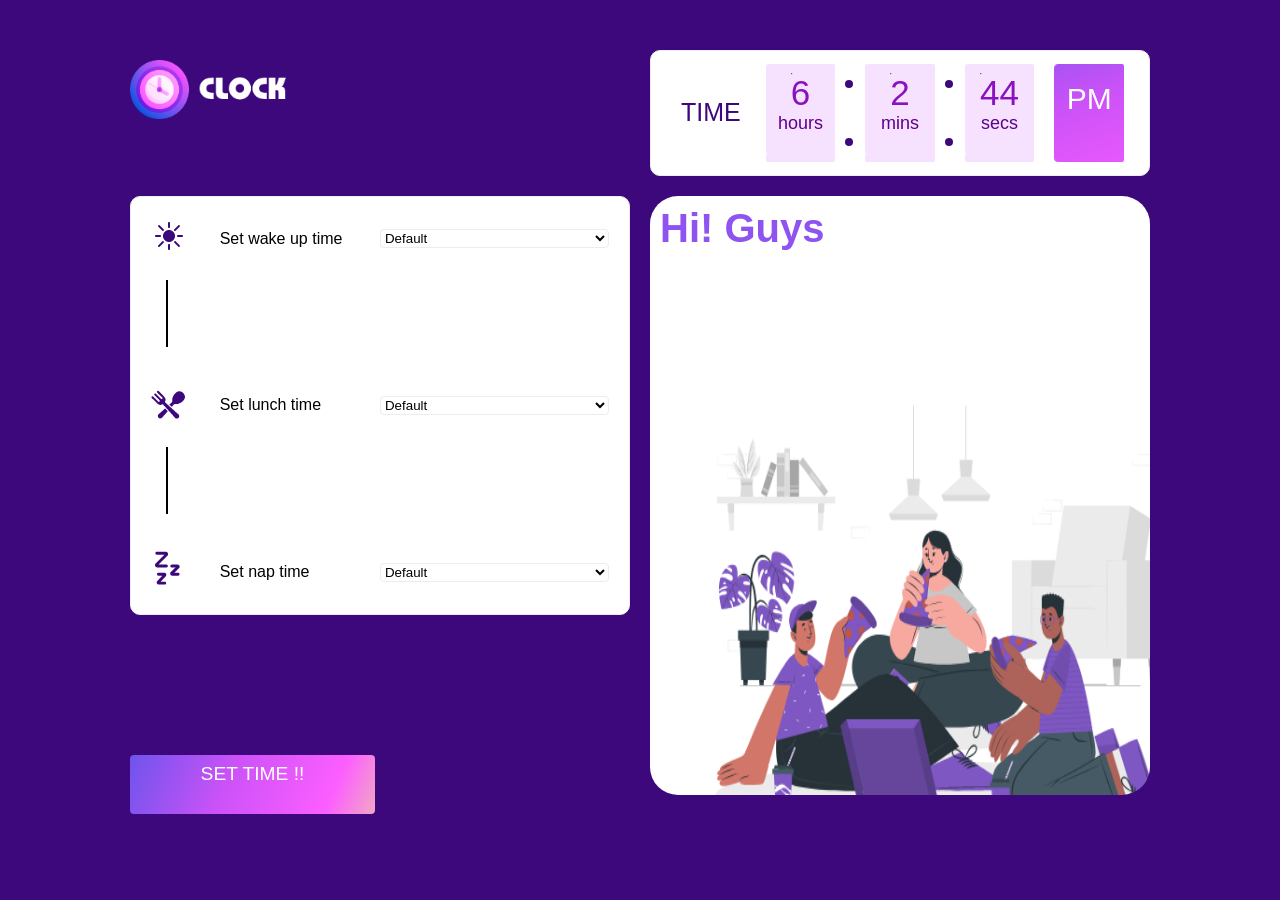
<file: clock_project/index.html>
<!DOCTYPE html>
<html lang="en">
<head>
    <meta charset="UTF-8">
    <meta http-equiv="X-UA-Compatible" content="IE=edge">
    <meta name="viewport" content="width=device-width, initial-scale=1.0">
    <title>Digital Clock</title>
    <link rel="stylesheet" href="style.css">
</head>
<body>
    <div class="container">
        <div class="item1"></div>
        <div class="item2">
                <div class="i21 t1">TIME</div>
                <div class="i21 t2"> <span class="text" id="hour">00</span><br>hours
                </div>
                <div class="t4">
                    <div class="c1"></div>
                    <div class="c2"></div>
                </div>
                <div class="i21 t2" > <span class="text" id="min">00</span><br>mins</div>
                <div class="t4">
                    <div class="c1"></div>
                    <div class="c2"></div>
                </div>
                <div class="i21 t2" > <span class="text" id="sec">00</span><br>secs</div>
                <div class="i21 t3" id="am">AM</div>
        </div>
        <div class="item3 i3">
            <div class="i31 rows">
                <div class="row1">

                    <div class="div1"><img src="images/wake_up.png" alt=""></div>
                    <div class="div2">Set wake up time</div>
                    <div class="div3">
                        <select name="" id="wakeuptime">
                            <option value="0">Default</option>
                            <option value="1">1AM - 2AM</option>
                            <option value="2">2AM - 3AM</option>
                            <option value="3">3AM - 4AM</option>
                            <option value="4">4AM - 5AM</option>
                            <option value="5">5AM - 6AM</option>
                            <option value="6">6AM - 7AM</option>
                            <option value="7">7AM - 8AM</option>
                            <option value="8">8AM - 9AM</option>
                            <option value="9">9AM - 10AM</option>
                            <option value="10">10AM - 11AM</option>
                            <option value="11">11AM - 12PM</option>
                            <option value="12">12PM - 1PM</option>
                            <option value="13">1PM - 2PM</option>
                            <option value="14">2PM - 3PM</option>
                            <option value="15">3PM - 4PM</option>
                            <option value="16">4PM - 5PM</option>
                            <option value="17">5PM - 6PM</option>
                            <option value="18">6PM - 7PM</option>
                            <option value="19">7PM - 8PM</option>
                            <option value="20">8PM - 9PM</option>
                            <option value="21">9PM - 10PM</option>
                            <option value="22">10PM - 11PM</option>
                            <option value="23">11PM - 12PM</option>
                            <option value="24">12AM - 1AM</option>
                        </select>
                    </div>
                </div>
                <div class="row4"></div>
                <div class="row2">
                    <div class="div1"><img src="images/lunch_time.png" alt=""></div>
                    <div class="div2 g2">Set lunch time</div>
                    <div class="div3 g3">
                        <select name="" id="lunchtime">
                            <option value="0">Default</option>
                            <option value="1">1AM - 2AM</option>
                            <option value="2">2AM - 3AM</option>
                            <option value="3">3AM - 4AM</option>
                            <option value="4">4AM - 5AM</option>
                            <option value="5">5AM - 6AM</option>
                            <option value="6">6AM - 7AM</option>
                            <option value="7">7AM - 8AM</option>
                            <option value="8">8AM - 9AM</option>
                            <option value="9">9AM - 10AM</option>
                            <option value="10">10AM - 11AM</option>
                            <option value="11">11AM - 12PM</option>
                            <option value="12">12PM - 1PM</option>
                            <option value="13">1PM - 2PM</option>
                            <option value="14">2PM - 3PM</option>
                            <option value="15">3PM - 4PM</option>
                            <option value="16">4PM - 5PM</option>
                            <option value="17">5PM - 6PM</option>
                            <option value="18">6PM - 7PM</option>
                            <option value="19">7PM - 8PM</option>
                            <option value="20">8PM - 9PM</option>
                            <option value="21">9PM - 10PM</option>
                            <option value="22">10PM - 11PM</option>
                            <option value="23">11PM - 12PM</option>
                            <option value="24">12AM - 1AM</option>
                        </select>
                    </div>
                </div>
                <div class="row5"></div>
                <div class="row3">
                    <div class="div1"><img src="images/nap_time.png" alt=""></div>
                    <div class="div2 g2">Set nap time</div>
                    <div class="div3 g3">
                        <select name="" id="naptime">
                            <option value="0">Default</option>
                            <option value="1">1AM - 2AM</option>
                            <option value="2">2AM - 3AM</option>
                            <option value="3">3AM - 4AM</option>
                            <option value="4">4AM - 5AM</option>
                            <option value="5">5AM - 6AM</option>
                            <option value="6">6AM - 7AM</option>
                            <option value="7">7AM - 8AM</option>
                            <option value="8">8AM - 9AM</option>
                            <option value="9">9AM - 10AM</option>
                            <option value="10">10AM - 11AM</option>
                            <option value="11">11AM - 12PM</option>
                            <option value="12">12PM - 1PM</option>
                            <option value="13">1PM - 2PM</option>
                            <option value="14">2PM - 3PM</option>
                            <option value="15">3PM - 4PM</option>
                            <option value="16">4PM - 5PM</option>
                            <option value="17">5PM - 6PM</option>
                            <option value="18">6PM - 7PM</option>
                            <option value="19">7PM - 8PM</option>
                            <option value="20">8PM - 9PM</option>
                            <option value="21">9PM - 10PM</option>
                            <option value="22">10PM - 11PM</option>
                            <option value="23">11PM - 12PM</option>
                            <option value="24">12AM - 1AM</option>
                        </select>
                    </div>
                </div>
            </div>
            <div class="i32" id="tdec">Good Morning!</div>
            <div class="i33" id="party-time" onclick="settime()">SET TIME !!</div>
        </div>
        <div class="item4 clr" id="imgg">Hi! Guys</div>
        <!-- <div class="item5">5</div> -->
    </div>




    <script src="index.js"></script>
</body>
</html>
</file>
<file: clock_project/style.css>
*{
    background-color: #3D087B;
    font-family: 'Lucida Sans', 'Lucida Sans Regular', 'Lucida Grande', 'Lucida Sans Unicode', Geneva, Verdana, sans-serif;
}
body{
    margin: 50px 130px;
}
.container{
    height: 70vh;
    display: grid;
    grid-template-columns: 1fr 1fr 1fr 1fr;
    /* grid-auto-rows: minmax(100px,auto); */
    grid-template-rows: 20% 95%;  
    grid-gap: 20px; 
}
.item1{
    /* grid-column-start: 1;
    grid-column-end: 2; */
    /* border:2px solid red; */
    border-radius: 0.7em;
    background-image: url('images/clock_logo.png');
    background-repeat: no-repeat;
    background-size: 65%;
    margin-top: 10px;
    box-sizing: border-box;
    /* padding: 100px; */
}
.item2{
    /* border:2px solid red; */
    grid-column: 3/5;
    /* border-radius: 0.7em; */
    background-color: white;
    border: 1px solid #EDEDED;
    border-radius: 10px;
    opacity: 1;
}
.item3{
    /* border:2px solid red; */
    grid-column: 1/3;
    border-radius: 0.7em;
    /* gap: 20px; */
    grid-gap: 10px;
}
.i3{
    /* background-color: white; */
    display: grid;
    grid-template-columns: 1fr 1fr;
    grid-template-rows: 70% 20% 10%;
    border-radius: 0.7em;
}
.i31{
    /* border:2px solid red; */
    grid-column: 1/3;
    background-color: white;
    border: 1px solid #EDEDED;
    border-radius: 10px;
    opacity: 1;
}
.rows{
    background-color: white;
    /* background-color: red; */
    display: grid;
    grid-template-columns: 1fr;
    grid-template-rows: 1fr 1fr 1fr 1fr 1fr;
}
.rows>div{
    /* border-radius: 10px; */
    background-color: white;
}
.row1{
    margin: 20px;
    display: grid;
    grid-template-columns: 15% 35% 50%;
    border-radius: 10px;
    background-color: white;
    /* justify-items: center; */
    align-items: center;

}
.row4{
    height: 80%;
    border-left: 2px solid;
    margin-left: 35px;
}
.row5{
    height: 80%;
    border-left: 2px solid;
    margin-left: 35px;
}
.row1 > div{
    border-radius: 10px;
    background-color: white;
}
.row1 >div>img{
    border-radius: 10px;
    background-color: white;
}
.row2 > div{
    border-radius: 10px;
    background-color: white;
}
.row2 >div>img{
    border-radius: 10px;
    background-color: white;
}
.row3 > div{
    border-radius: 10px;
    background-color: white;
}
.row3 >div>img{
    background-color: white;
}
.row2{
    margin: 20px;
    background-color: white;
    display: grid;
    grid-template-columns:15% 35% 50%;
    align-self: center;
}
.row3{
    margin: 20px;
    border-radius: 10px;
    background-color: white;
    display: grid;
    /* grid-template-columns: auto auto auto; */
    grid-template-columns: 15% 35% 50%;
}
select{
    background-color: white;
    border: 1px solid #EDEDED;
    border-radius: 4px;
    width: 100%;
}
option{
    background-color: white;
}

.i32{
    border: 1px solid #EDEDED;
    border-radius: 10px;
    opacity: 0.23;
    grid-column: 1/3;
    border-radius: 0.7em;
    background-color: #8A11BF;
    /* display: none; */
    /* visibility: hidden; */
}
#tdec{
    visibility: hidden;
    font-size: 2em;
    color:white;
    /* align-self: center; */
    display: flex;
    align-items: center;
    justify-content: center;
}
.i33{
    /* border:2px solid white; */
    /* border-radius: 0.7em; */
    /* grid-column: 1/3; */
    background: transparent linear-gradient(113deg, #6E54EC 0%, #CB52F8 40%, #FC5EFF 81%, #F1A7C5 100%) 0% 0% no-repeat padding-box;
    border-radius: 4px;
    opacity: 1;
    text-align: center;
    font-size: 1.2em;
    color: white;
    box-sizing: border-box;
    padding:8px;

    /* justify-self: center; */
    /* align-self: center; */
}
.g2{
    align-self: center;
}
.g3{
    align-self: center;
}
.item4{
    /* border:2px solid red; */
    grid-column: 3/5;
    border-radius: 0.7em;
    background-color: white;
    background-image: url('images/lunch_image.png');
    background-size: 100% 100%;
    background-repeat: no-repeat;
    
}
.item2{
    display: grid;
    grid-template-columns: 18% 18% 2% 18% 2% 18% 18%;
    grid-template-rows: 95%;
    align-content: center;
    justify-content: center;
}
.i21{
    margin: 10px;
    background-color: white;
    border-radius: 2px;
}
.t1{
    font-size: 25px;
    align-self: center;
    justify-self: center;
    color: #3D087B;
    text-transform: uppercase;
}
.t2{
    background-image: url("images/timeline.png");
}
.t3{
    background-image: url("images/AM_svg.png");
    background-repeat: no-repeat;
    background-size: cover;
}
.t4{
    background-color: white;
    display: grid;
    align-items: center;
}
.c1{
    height: 8px;
    width: 8px;
    background-color: #3D087B;
    border-radius: 50%;
}
.c2{
    height: 8px;
    width: 8px;
    background-color: #3D087B;
    border-radius: 50%;
}
.t3{
    text-align: center;
    /* align-self: center; */
    /* justify-self: center; */
    font-size: 30px;
    color: white;
    padding-top: 20%;
    /* z-index: 2; */
}
.t2{
    color: #5F0089;
    text-align: center;
    font-size: 18px;
    padding-top: 10%;
}
.text{
    color: #8A11BF;
    background-image:url("images/timeline.png");
    font-size: 35px;
}
.clr{
    color: #8E53F0;
    font-size: 40px;
    font-weight: bolder;
    padding: 2%;
}
@media (max-width:1024px) {
    .item2{
        font-size: 20px;
    }
}
</file>
